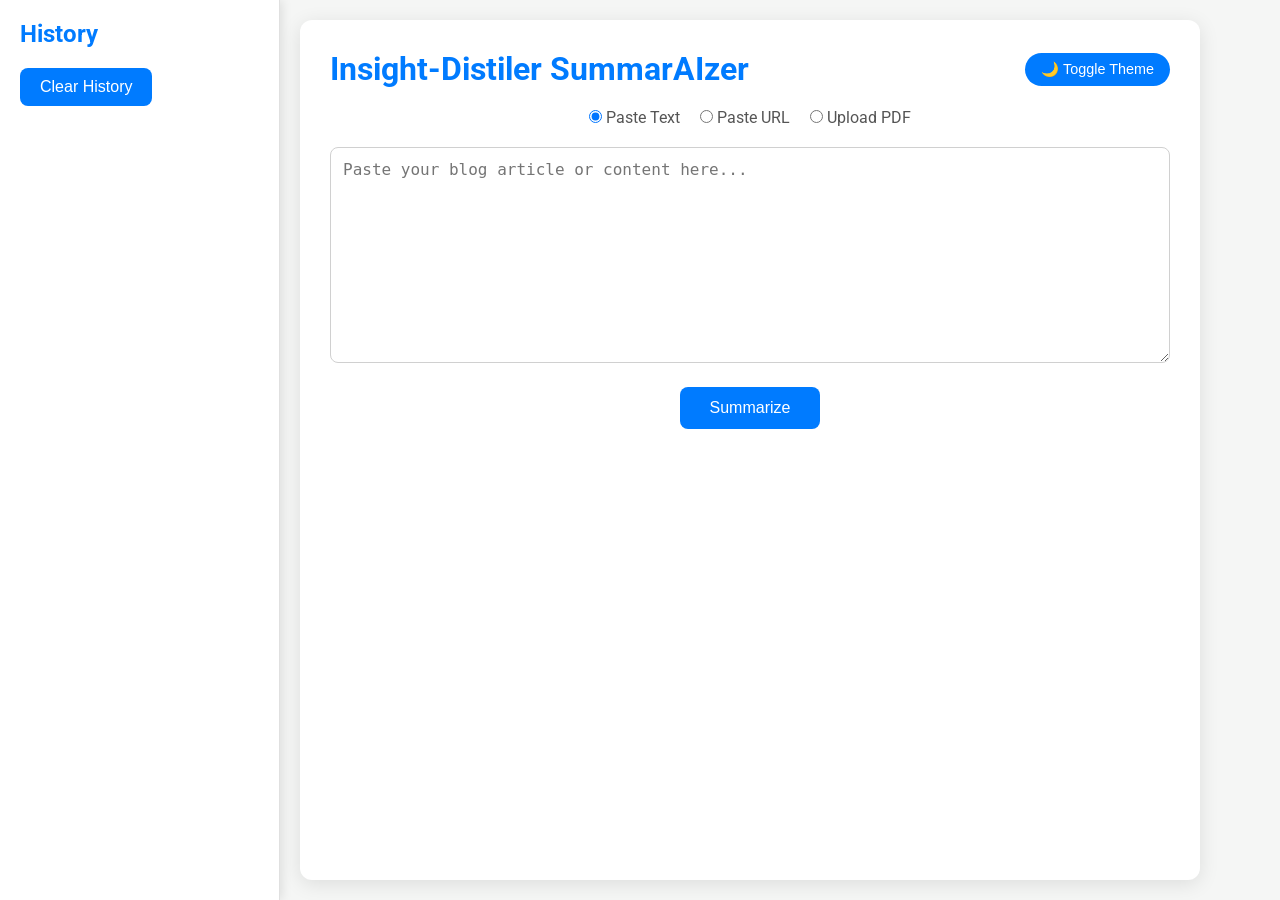
<file: web_app/index.html>
<!DOCTYPE html>
<html lang="en">
<head>
    <meta charset="UTF-8">
    <meta name="viewport" content="width=device-width, initial-scale=1.0">
    <title>AI Summarizer for Scientific Blogs</title>
    <link rel="stylesheet" href="https://fonts.googleapis.com/css2?family=Roboto:wght@400;500;700&display=swap">
    <link rel="stylesheet" href="styles.css">
</head>
<body class="light-theme">
    <div class="wrapper">
        <!-- Sidebar -->
        <div class="sidebar" id="sidebar">
            <div class="sidebar-header">
                <h2>History</h2>
                <button class="sidebar-toggle" onclick="toggleSidebar()">☰</button>
            </div>
            <button class="action-btn clear-history" onclick="clearHistory()">Clear History</button>
            <div id="history-list" class="history-list"></div>
        </div>

        <!-- Main Content -->
        <div class="container">
            <div class="header">
                <h1>Insight-Distiler SummarAIzer</h1>
                <button class="theme-toggle" onclick="toggleTheme()">🌙 Toggle Theme</button>
            </div>

            <div class="input-mode">
                <label><input type="radio" name="input-mode" value="text" checked> Paste Text</label>
                <label><input type="radio" name="input-mode" value="url"> Paste URL</label>
                <label><input type="radio" name="input-mode" value="pdf"> Upload PDF</label>
            </div>

            <!-- Text Input -->
            <div id="text-input" class="input-section">
                <textarea id="blog-text" placeholder="Paste your blog article or content here..." rows="10"></textarea>
            </div>

            <!-- URL Input -->
            <div id="url-input" class="input-section" style="display: none;">
                <input type="text" id="blog-url" placeholder="Paste the blog URL here...">
                <button class="action-btn" onclick="extractUrl()">Extract Content</button>
                <div id="url-status" class="status"></div>
                <div id="extracted-text" class="extracted-text" style="display: none;">
                    <h3>Extracted Blog Text</h3>
                    <p id="extracted-content"></p>
                </div>
            </div>

            <!-- PDF Upload -->
            <div id="pdf-input" class="input-section" style="display: none;">
                <input type="file" id="pdf-file" accept=".pdf">
                <button class="action-btn" onclick="uploadPdf()">Upload and Extract</button>
                <div id="pdf-status" class="status"></div>
                <div id="pdf-extracted-text" class="extracted-text" style="display: none;">
                    <h3>Extracted PDF Text</h3>
                    <p id="pdf-extracted-content"></p>
                </div>
            </div>

            <!-- Summarize Button -->
            <button class="summarize-btn" onclick="summarize()">
                <span class="btn-text">Summarize</span>
                <span class="spinner" style="display: none;"></span>
            </button>

            <!-- Summary Output -->
            <div id="summary-output" class="summary-output" style="display: none;">
                <h2>Summary</h2>
                <p id="summary-text"></p>
            </div>
        </div>
    </div>
    <script src="script.js"></script>
</body>
</html>
</file>
<file: web_app/styles.css>
/* General */
* {
    margin: 0;
    padding: 0;
    box-sizing: border-box;
}

body {
    font-family: 'Roboto', sans-serif;
    background-color: #f5f6f5;
    color: #333;
    transition: background-color 0.3s, color 0.3s;
}

body.dark-theme {
    background-color: #1a1a1a;
    color: #e0e0e0;
}

.wrapper {
    display: flex;
    min-height: 100vh;
}

/* Sidebar */
.sidebar {
    width: 280px;
    background-color: #fff;
    padding: 20px;
    border-right: 1px solid #e0e0e0;
    box-shadow: 2px 0 10px rgba(0, 0, 0, 0.1);
    position: fixed;
    height: 100%;
    overflow-y: auto;
    transition: transform 0.3s ease;
}

.dark-theme .sidebar {
    background-color: #2c2c2c;
    border-right-color: #444;
}

.sidebar-header {
    display: flex;
    justify-content: space-between;
    align-items: center;
    margin-bottom: 20px;
}

.sidebar h2 {
    font-size: 1.5rem;
    color: #007bff;
}

.dark-theme .sidebar h2 {
    color: #66b0ff;
}

.sidebar-toggle {
    display: none;
    background: none;
    border: none;
    font-size: 1.5rem;
    cursor: pointer;
    color: #007bff;
}

.dark-theme .sidebar-toggle {
    color: #66b0ff;
}

.history-list {
    margin-top: 10px;
}

.history-entry {
    background: #f9f9f9;
    padding: 12px;
    margin-bottom: 10px;
    border-radius: 8px;
    cursor: pointer;
    transition: background-color 0.2s, transform 0.2s;
}

.dark-theme .history-entry {
    background: #3a3a3a;
}

.history-entry:hover {
    background: #e6f0ff;
    transform: translateX(5px);
}

.dark-theme .history-entry:hover {
    background: #4a4a4a;
}

.history-entry h4 {
    margin: 0 0 5px;
    font-size: 0.9rem;
    color: #007bff;
}

.dark-theme .history-entry h4 {
    color: #66b0ff;
}

.history-entry p {
    margin: 0;
    font-size: 0.85rem;
    color: #555;
}

.dark-theme .history-entry p {
    color: #b0b0b0;
}

/* Container */
.container {
    flex: 1;
    max-width: 900px;
    margin: 20px auto;
    padding: 30px;
    background: #fff;
    border-radius: 12px;
    box-shadow: 0 4px 20px rgba(0, 0, 0, 0.1);
    margin-left: 300px;
    transition: margin-left 0.3s ease;
}

.dark-theme .container {
    background: #2c2c2c;
    box-shadow: 0 4px 20px rgba(0, 0, 0, 0.3);
}

/* Header */
.header {
    display: flex;
    justify-content: space-between;
    align-items: center;
    margin-bottom: 20px;
}

h1 {
    font-size: 2rem;
    color: #007bff;
}

.dark-theme h1 {
    color: #66b0ff;
}

.theme-toggle {
    background: #007bff;
    color: #fff;
    border: none;
    padding: 8px 16px;
    border-radius: 20px;
    cursor: pointer;
    font-size: 0.9rem;
    transition: background-color 0.3s, transform 0.2s;
}

.dark-theme .theme-toggle {
    background: #66b0ff;
}

.theme-toggle:hover {
    background: #0056b3;
    transform: scale(1.05);
}

.dark-theme .theme-toggle:hover {
    background: #4a8cff;
}

/* Input Mode */
.input-mode {
    display: flex;
    gap: 20px;
    justify-content: center;
    margin-bottom: 20px;
}

.input-mode label {
    font-size: 1rem;
    color: #555;
}

.dark-theme .input-mode label {
    color: #b0b0b0;
}

/* Input Sections */
.input-section {
    margin-bottom: 20px;
}

textarea, input[type="text"], input[type="file"] {
    width: 100%;
    padding: 12px;
    border: 1px solid #d0d0d0;
    border-radius: 8px;
    font-size: 1rem;
    background: #fff;
    transition: border-color 0.3s;
}

.dark-theme textarea, .dark-theme input[type="text"], .dark-theme input[type="file"] {
    background: #3a3a3a;
    border-color: #555;
    color: #e0e0e0;
}

textarea:focus, input[type="text"]:focus {
    border-color: #007bff;
    outline: none;
}

.dark-theme textarea:focus, .dark-theme input[type="text"]:focus {
    border-color: #66b0ff;
}

textarea {
    resize: vertical;
    min-height: 150px;
}

/* Buttons */
.action-btn, .summarize-btn, .clear-history {
    background: #007bff;
    color: #fff;
    border: none;
    padding: 10px 20px;
    border-radius: 8px;
    font-size: 1rem;
    cursor: pointer;
    transition: background 0.3s, transform 0.2s;
}

.dark-theme .action-btn, .dark-theme .summarize-btn, .dark-theme .clear-history {
    background: #66b0ff;
}

.action-btn:hover, .summarize-btn:hover, .clear-history:hover {
    background: #0056b3;
    transform: scale(1.05);
}

.dark-theme .action-btn:hover, .dark-theme .summarize-btn:hover, .dark-theme .clear-history:hover {
    background: #4a8cff;
}

.summarize-btn {
    display: flex;
    align-items: center;
    justify-content: center;
    margin: 20px auto;
    padding: 12px 30px;
    font-weight: 500;
}

.spinner {
    border: 3px solid #fff;
    border-top: 3px solid #007bff;
    border-radius: 50%;
    width: 20px;
    height: 20px;
    animation: spin 1s linear infinite;
    margin-left: 10px;
}

.dark-theme .spinner {
    border-color: #e0e0e0;
    border-top-color: #66b0ff;
}

@keyframes spin {
    0% { transform: rotate(0deg); }
    100% { transform: rotate(360deg); }
}

/* Extracted Text and Summary */
.extracted-text, .summary-output {
    background: #f9f9f9;
    padding: 15px;
    border-radius: 8px;
    margin-top: 10px;
}

.dark-theme .extracted-text, .dark-theme .summary-output {
    background: #3a3a3a;
}

.extracted-text h3, .summary-output h2 {
    color: #007bff;
    margin-bottom: 10px;
}

.dark-theme .extracted-text h3, .dark-theme .summary-output h2 {
    color: #66b0ff;
}

.status {
    margin-top: 10px;
    font-size: 0.9rem;
}

/* Responsive Design */
@media (max-width: 768px) {
    .sidebar {
        transform: translateX(-100%);
        z-index: 1000;
    }
    .sidebar.active {
        transform: translateX(0);
    }
    .sidebar-toggle {
        display: block;
    }
    .container {
        margin-left: 20px;
        margin-right: 20px;
    }
    .sidebar.active + .container {
        margin-left: 300px;
    }
}
</file>
